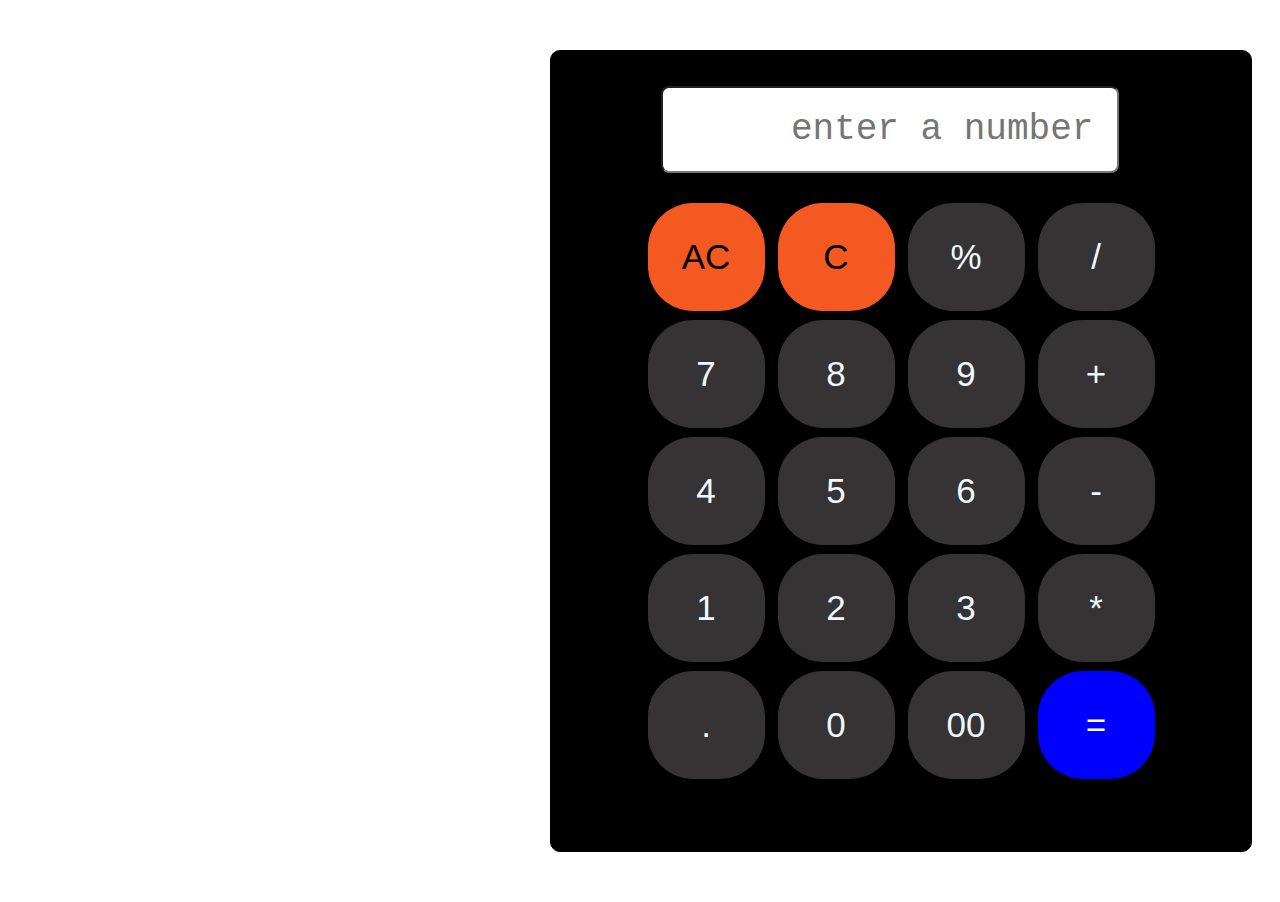
<file: Calculator/index.html>
<!DOCTYPE html>
<html lang="en">
<head>
    <meta charset="UTF-8">
    <meta name="viewport" content="width=device-width, initial-scale=1.0">
    <title>A Simple Calculator</title>
    <link rel="stylesheet" href="style.css">
</head>
<body>
    <div class="container">

        <div class="screen">
            <input type="text" id="display" placeholder="enter a number ">
        </div>
        <div class="cal">
            <div class="nums">
                <button id="ac">AC</button>
                <button id="c">C</button>
                <button id="mod">%</button>
                <button id="div">/</button><br>
            </div>
            <div class="nums">
                <button id="sev">7</button>
                <button id="eig">8</button>
                <button id="nin">9</button>
                <button id="add">+</button>
            </div>
            <div class="nums">
                <button id="four">4</button>
                <button id="five">5</button>
                <button id="six">6</button>
                <button id="sub">-</button>
            </div>
            <div class="nums">
                <button id="one">1</button>
                <button id="two">2</button>
                <button id="three">3</button>
                <button id="mul">*</button>
            </div>
            <div class="nums">
                <button id="dot">.</button>
                <button id="zero">0</button>
                <button id="dzero">00</button>
                <button id="equal">=</button>
            </div>
        </div>
        
    </div>
    


    <script src="script.js"></script>
</body>
</html>
</file>
<file: Calculator/style.css>
body{
    margin:50px;
    width: 80%;
    height: 90%;
    
}
.container{
    background: #000;
    margin: 0px 0px 0px 500px;
    width: 700px;
    height:800px ;
    align-items: center;
    text-align: center;
    border: solid black 0.6px;  
    border-radius: 10px;
    
    

}
#toggle {
    
    top: 20px;
    right: 20px;
    padding: 8px 12px;
    border: none;
    border-radius: 10px;
    background-color: #222;
    color: white;
    cursor: pointer;
}
.screen
{
   margin-left: 110px;

    width: 250px;
    height: 3vh;


}
.screen input{
    font-family: 'Courier New', Courier, monospace;
    width: 50vh;
    height: 9vh;
    margin: 35px 0px;
    font-size: 4vh;
    text-align: end;
    border-radius: 8px;
    
}
.cal
{
    padding: 40px;
    /* margin: 50px; */
    margin-top: 80px;
}
.nums{
    
    
    
  
}
.nums button
{
   
    width:13vh;
    height: 12vh;
    margin: 0.5vh;
    font-size: 35px;
    background-color: rgb(53, 51, 51);
    color: aliceblue;
    border: none;
    border-radius: 5vh;
    box-shadow: 2px 2px 5px rgba(0, 0, 0, 0.5); /* x, y, blur, color */
      
      
}
#ac, #c{
    background-color: rgb(244, 89, 33);
    color: rgb(0, 0, 0);
}
#equal
{
    background-color: blue;
    color: white;
}
.nums button:hover
{
    cursor: pointer;
    transition: transform 0.3s ease; 
    transform: scale(1.1);
}
</file>
